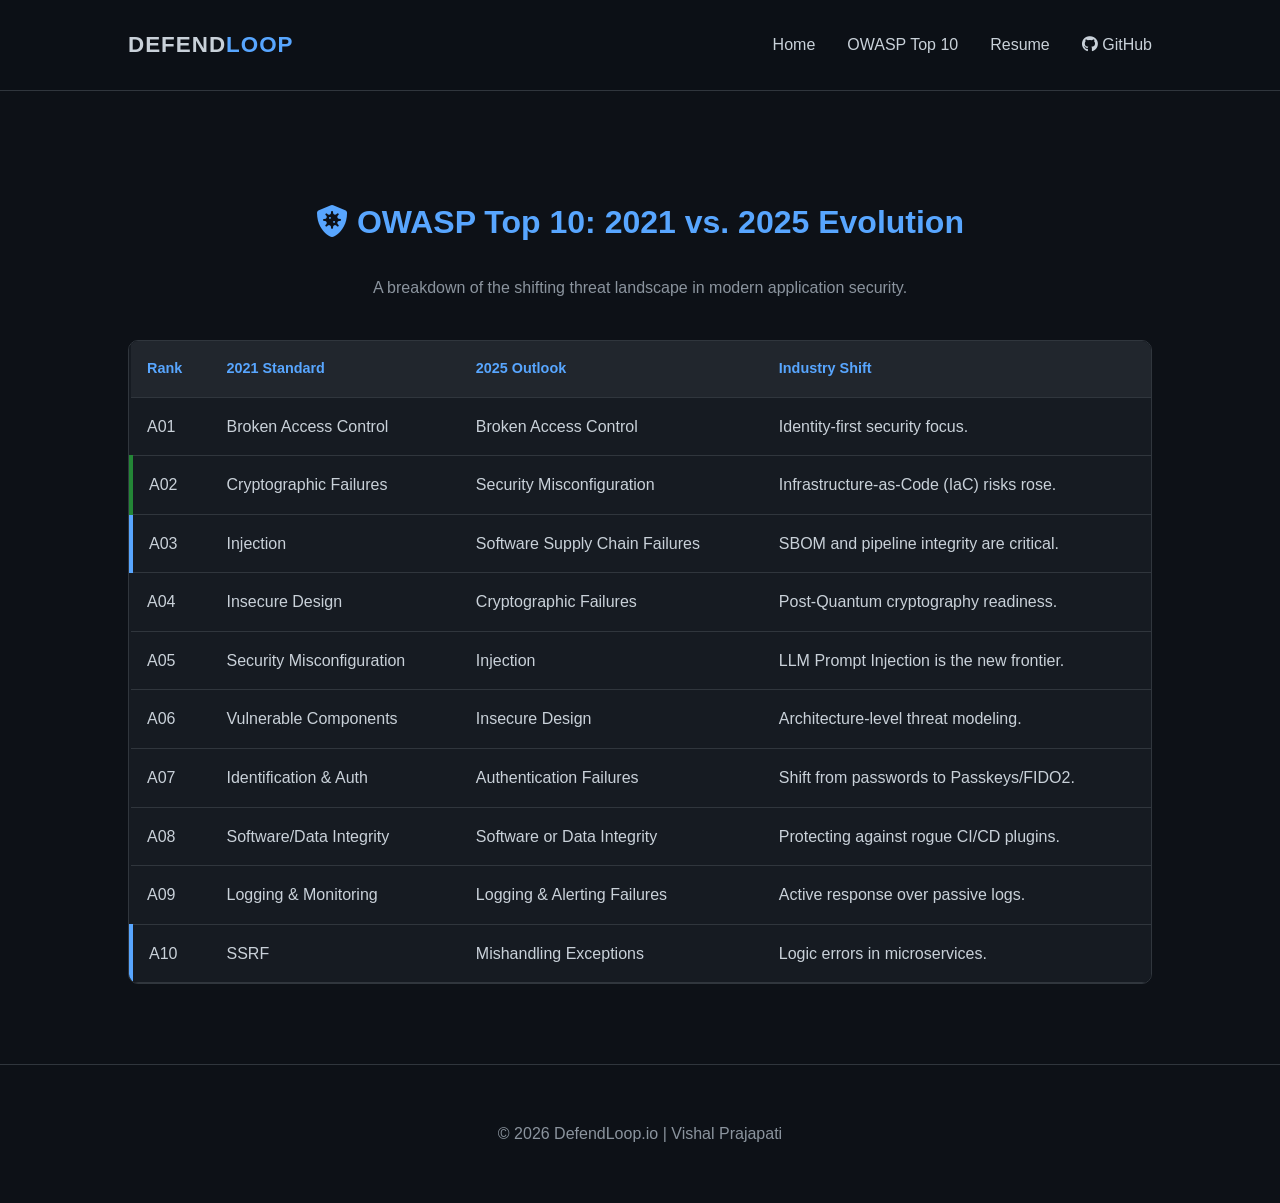
<file: owasp-top-10.html>
<!DOCTYPE html>
<html lang="en">
<head>
    <meta charset="UTF-8">
    <meta name="viewport" content="width=device-width, initial-scale=1.0">
    <title>OWASP Top 10 | DefendLoop</title>
    <link rel="stylesheet" href="style.css">
    <link rel="stylesheet" href="https://cdnjs.cloudflare.com/ajax/libs/font-awesome/6.0.0/css/all.min.css">
</head>
<body>

    <nav class="navbar">
        <div class="logo">DEFEND<span>LOOP</span></div>
        <ul class="nav-links">
            <li><a href="/">Home</a></li>
            <li><a href="/owasp-top-10">OWASP Top 10</a></li>
            <li><a href="/resume">Resume</a></li>
            <li><a href="https://github.com/vishalprajapati2k25" target="_blank"><i class="fab fa-github"></i> GitHub</a></li>
        </ul>
    </nav>

    <section class="owasp-container">
        <h2><i class="fas fa-shield-virus"></i> OWASP Top 10: 2021 vs. 2025 Evolution</h2>
        <p class="subtitle">A breakdown of the shifting threat landscape in modern application security.</p>
        
        <div class="table-wrapper">
            <table>
                <thead>
                    <tr>
                        <th>Rank</th>
                        <th>2021 Standard</th>
                        <th>2025 Outlook</th>
                        <th>Industry Shift</th>
                    </tr>
                </thead>
                <tbody>
                    <tr><td>A01</td><td>Broken Access Control</td><td>Broken Access Control</td><td>Identity-first security focus.</td></tr>
                    <tr class="highlight"><td>A02</td><td>Cryptographic Failures</td><td>Security Misconfiguration</td><td>Infrastructure-as-Code (IaC) risks rose.</td></tr>
                    <tr class="new-entry"><td>A03</td><td>Injection</td><td>Software Supply Chain Failures</td><td>SBOM and pipeline integrity are critical.</td></tr>
                    <tr><td>A04</td><td>Insecure Design</td><td>Cryptographic Failures</td><td>Post-Quantum cryptography readiness.</td></tr>
                    <tr><td>A05</td><td>Security Misconfiguration</td><td>Injection</td><td>LLM Prompt Injection is the new frontier.</td></tr>
                    <tr><td>A06</td><td>Vulnerable Components</td><td>Insecure Design</td><td>Architecture-level threat modeling.</td></tr>
                    <tr><td>A07</td><td>Identification & Auth</td><td>Authentication Failures</td><td>Shift from passwords to Passkeys/FIDO2.</td></tr>
                    <tr><td>A08</td><td>Software/Data Integrity</td><td>Software or Data Integrity</td><td>Protecting against rogue CI/CD plugins.</td></tr>
                    <tr><td>A09</td><td>Logging & Monitoring</td><td>Logging & Alerting Failures</td><td>Active response over passive logs.</td></tr>
                    <tr class="new-entry"><td>A10</td><td>SSRF</td><td>Mishandling Exceptions</td><td>Logic errors in microservices.</td></tr>
                </tbody>
            </table>
        </div>
    </section>

    <footer>
        <p>&copy; 2026 DefendLoop.io | Vishal Prajapati</p>
    </footer>

</body>
</html>
</file>
<file: style.css>
/* Cyber-Blue & Dark Theme */
:root {
    --bg-dark: #0d1117;
    --card-bg: #161b22;
    --accent-blue: #58a6ff;
    --accent-green: #238636;
    --text-primary: #c9d1d9;
    --text-muted: #8b949e;
    --border-color: #30363d;
}

body {
    margin: 0;
    font-family: -apple-system, BlinkMacSystemFont, "Segoe UI", Helvetica, Arial, sans-serif;
    background-color: var(--bg-dark);
    color: var(--text-primary);
    line-height: 1.6;
}

/* Navbar */
.navbar {
    display: flex;
    justify-content: space-between;
    align-items: center;
    padding: 1rem 10%;
    background: rgba(13, 17, 23, 0.9);
    backdrop-filter: blur(10px);
    border-bottom: 1px solid var(--border-color);
    position: sticky;
    top: 0;
    z-index: 1000;
}

.logo { font-weight: bold; font-size: 1.4rem; letter-spacing: 1px; }
.logo span { color: var(--accent-blue); }

.nav-links { list-style: none; display: flex; gap: 2rem; }
.nav-links a { color: var(--text-primary); text-decoration: none; transition: 0.3s; font-weight: 500; }
.nav-links a:hover { color: var(--accent-blue); }

/* Hero Section */
.hero {
    padding: 100px 20px;
    text-align: center;
    background: radial-gradient(circle at center, #1c2128 0%, #0d1117 100%);
}

.profile-img {
    width: 140px;
    height: 140px;
    border-radius: 50%;
    border: 3px solid var(--accent-blue);
    box-shadow: 0 0 20px rgba(88, 166, 255, 0.2);
    margin-bottom: 20px;
}

.hero h1 { font-size: 2.8rem; margin: 0; }
.status-badge {
    margin-top: 15px;
    display: inline-block;
    background: var(--accent-green);
    color: white;
    padding: 6px 16px;
    border-radius: 20px;
    font-size: 0.85rem;
}

/* Add this to your existing style.css */

.bio-intro {
    max-width: 600px;
    margin: 20px auto;
    color: var(--text-muted);
}

.focus-tags {
    margin-top: 15px;
    display: flex;
    justify-content: center;
    gap: 10px;
}

.focus-tags span {
    font-size: 0.8rem;
    color: var(--accent-blue);
    border: 1px solid var(--accent-blue);
    padding: 2px 8px;
    border-radius: 4px;
}

.projects-preview {
    padding: 60px 10%;
    text-align: center;
}

.focus-grid {
    display: grid;
    grid-template-columns: repeat(auto-fit, minmax(250px, 1fr));
    gap: 20px;
    margin-top: 30px;
}

.focus-card {
    background: var(--card-bg);
    padding: 30px;
    border-radius: 10px;
    border: 1px solid var(--border-color);
    transition: 0.3s;
}

.focus-card i {
    font-size: 2.5rem;
    color: var(--accent-blue);
    margin-bottom: 15px;
}

.focus-card:hover {
    border-color: var(--accent-blue);
    transform: translateY(-5px);
}

/* OWASP Section */
.owasp-container { padding: 80px 10%; }
h2 { color: var(--accent-blue); text-align: center; font-size: 2rem; }
.subtitle { text-align: center; color: var(--text-muted); margin-bottom: 40px; }

.table-wrapper { overflow-x: auto; border-radius: 10px; border: 1px solid var(--border-color); }
table { width: 100%; border-collapse: collapse; background: var(--card-bg); }

th, td { padding: 16px; text-align: left; border-bottom: 1px solid var(--border-color); }
th { background: #21262d; font-size: 0.9rem; color: var(--accent-blue); }
tr:hover { background: #1c2128; }

.new-entry { border-left: 4px solid var(--accent-blue); }
.highlight { border-left: 4px solid var(--accent-green); }

footer { text-align: center; padding: 40px; border-top: 1px solid var(--border-color); color: var(--text-muted); }
</file>
